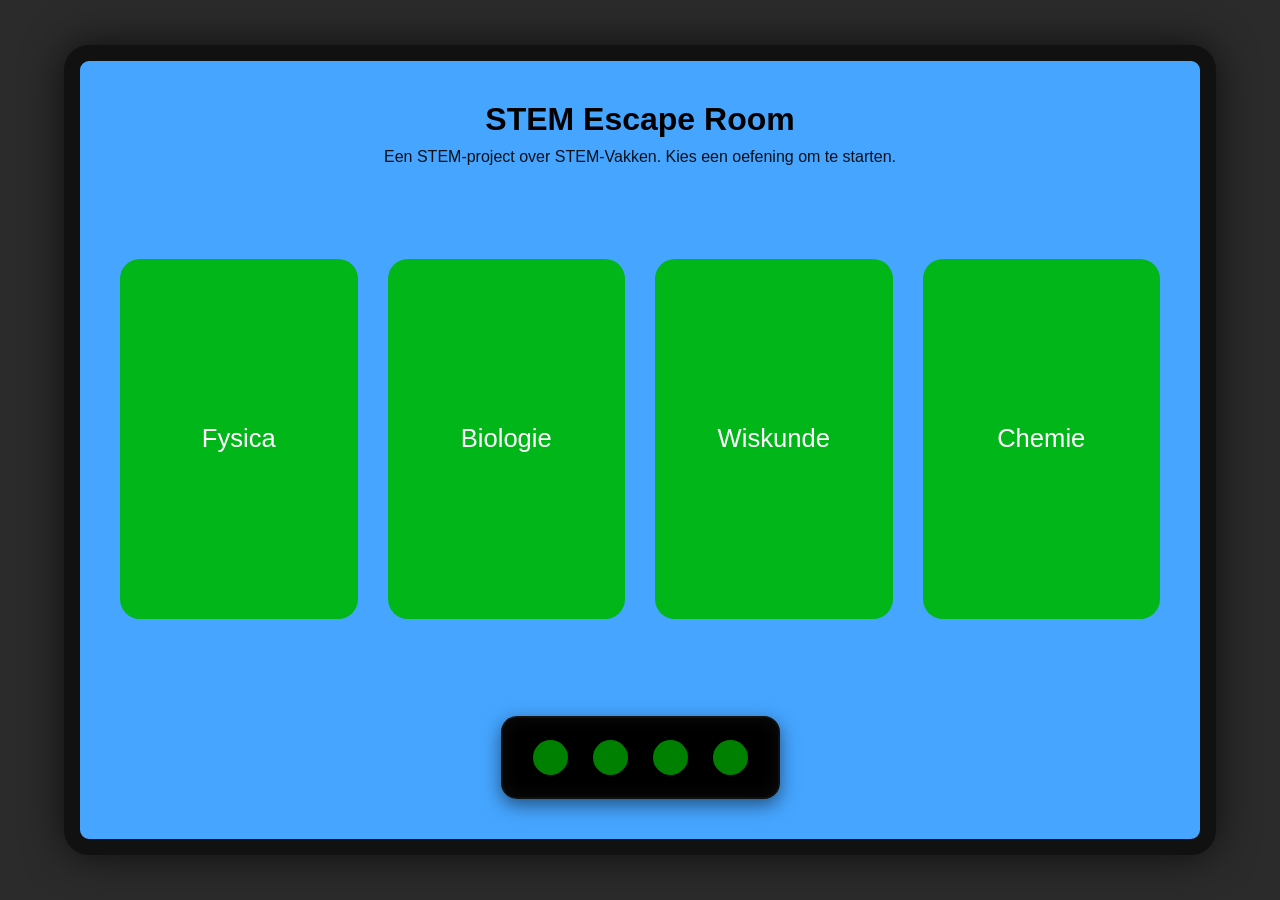
<file: index.html>
<!DOCTYPE html>
<html lang="en">

<head>
  <meta charset="UTF-8" />
  <meta name="viewport" content="width=device-width, initial-scale=1.0"/>
  <title>Elektriciteit Escape Room</title>
  <link rel="stylesheet" href="style.css">
</head>

<body>

  <div class="screen">

    <h1>STEM Escape Room</h1>

    <p class="subtitle">
      Een STEM-project over STEM-Vakken.
      Kies een oefening om te starten.
    </p>

    <div class="button-container">

      <a href="oefeningen/Fysica.html">
        <button class="main-btn">Fysica</button>
      </a>

      <a href="oefeningen/Biologie.html">
        <button class="main-btn">Biologie</button>
      </a>

      <a href="oefeningen/Wiskunde.html">
        <button class="main-btn">Wiskunde</button>
      </a>

      <a href="oefeningen/Chemie.html">
        <button class="main-btn">Chemie</button>
      </a>

    </div>

    <div class="bottom-buttons">
      <button class="color-btn"></button>
      <button class="color-btn"></button>
      <button class="color-btn"></button>
      <button class="color-btn"></button>
    </div>

  </div>

  <script src="script.js"></script>

</body>
</html>
</file>
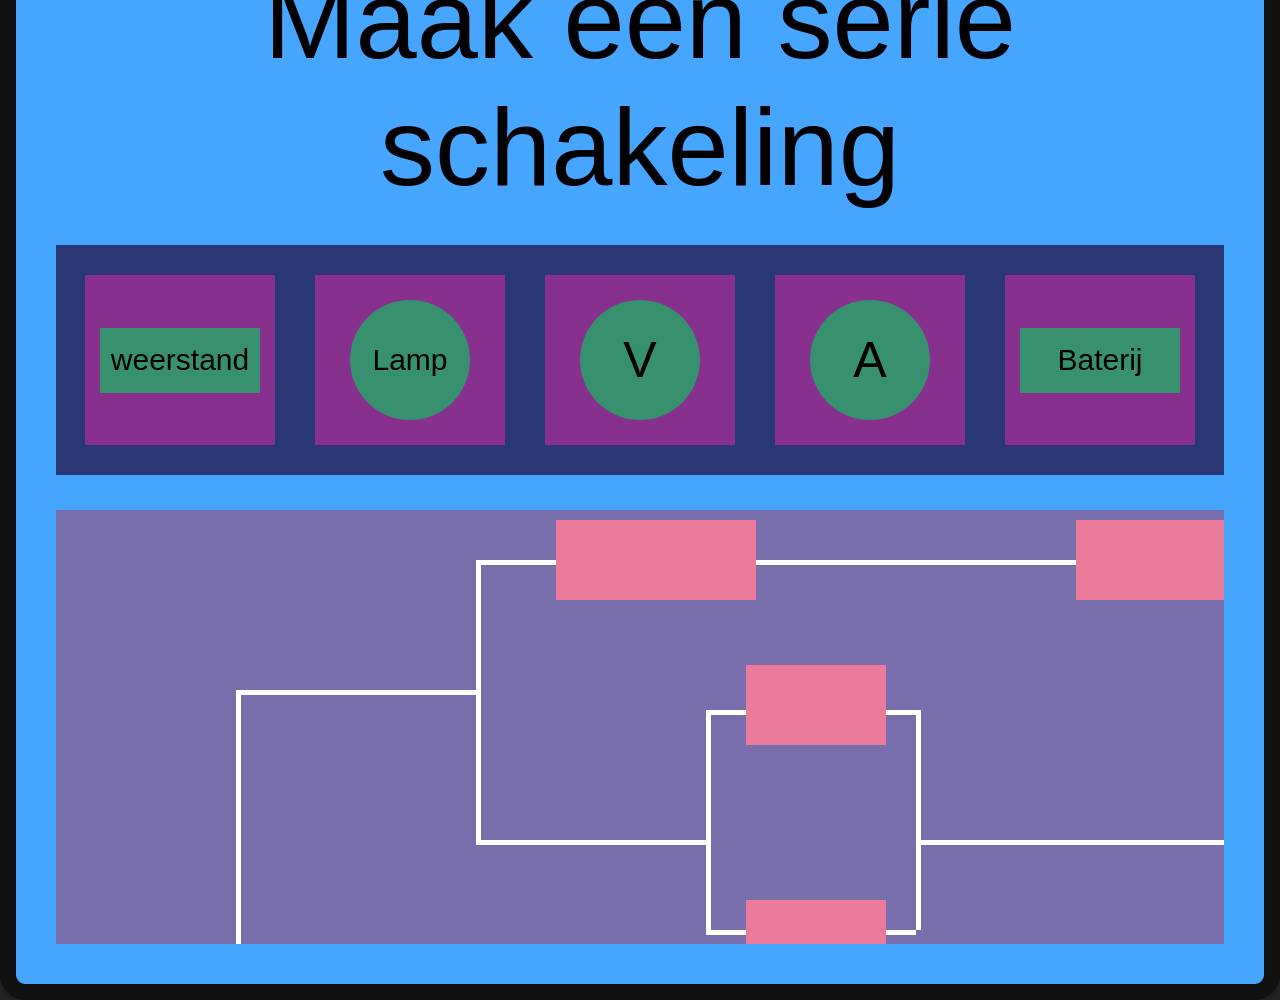
<file: oefening1.html>
<!DOCTYPE html>
<html lang="en">
<head>
  <meta charset="UTF-8">
  <meta name="viewport" content="width=device-width, initial-scale=1.0">
  <title>Fysica escaperoom</title>

  <style>
    *{
      margin:0;
      padding:0;
      box-sizing:border-box;
      font-family:Arial, sans-serif;
    }

    body{
      height:100vh;
      display:flex;
      justify-content:center;
      align-items:center;
      background:#2b2b2b;
    }

    /* MAIN COMPUTER SCREEN */
    .screen{
      width:2000px;
      height:1100px;
      background:#45a5ff;
      border:16px solid #111;
      border-radius:25px;
      padding:40px;
      display:flex;
      flex-direction:column;
      gap:35px;
      box-shadow:0 0 40px rgba(0,0,0,0.7);
    }

    /* TITLE */
    h1{
      text-align:center;
      font-size:110px;
      font-weight:normal;
      color:black;
    }

    /* TOP COMPONENT BAR */
    .components{
      background:#293772;
      height:230px;
      display:flex;
      justify-content:center;
      align-items:center;
      gap:40px;
      padding:20px;
    }

    .component-box{
      width:190px;
      height:170px;
      background:#88308d;
      display:flex;
      justify-content:center;
      align-items:center;
    }

    .component{
      background:#37916f;
      display:flex;
      justify-content:center;
      align-items:center;
      color:black;
    }

    .resistor,
    .battery{
      width:160px;
      height:65px;
      font-size:30px;
    }

    .lamp{
      width:120px;
      height:120px;
      border-radius:50%;
      font-size:30px;
    }
    .volt,
    .amp{
      width:120px;
      height:120px;
      border-radius:50%;
      font-size:50px;
    }

    /* MAIN EXERCISE AREA */
    .exercise-area{
      flex-grow:1;
      background:#776eab;
      position:relative;
      overflow:hidden;
    }

    /* WIRES */
    .wire{
      position:absolute;
      background:white;
    }

    .horizontal{
      height:5px;
    }

    .vertical{
      width:5px;
    }

    /* PINK COMPONENT SPOTS */
    .drop{
      position:absolute;
      background:#ea7b9a;
    }

  </style>
</head>
<body>

  <div class="screen">

    <h1>Maak een serie schakeling</h1>

    <!-- COMPONENTS -->
    <div class="components">

      <div class="component-box">
        <div class="component resistor">weerstand</div>
      </div>

      <div class="component-box">
        <div class="component lamp">Lamp</div>
      </div>

      <div class="component-box">
        <div class="component volt">V</div>
      </div>

      <div class="component-box">
        <div class="component amp">A</div>
      </div>

      <div class="component-box">
        <div class="component battery">Baterij</div>
      </div>

    </div>

    <!-- EXERCISE -->
    <div class="exercise-area">

      <!-- TOP MAIN WIRE -->
      <div class="wire horizontal"
        style="top:50px; left:420px; width:900px;">
      </div>

      <!-- LEFT MAIN -->
      <div class="wire vertical"
        style="top:50px; left:420px; height:280px;">
      </div>

      <!-- RIGHT MAIN -->
      <div class="wire vertical"
        style="top:50px; left:1320px; height:280px;">
      </div>

      <!-- MIDDLE -->
      <div class="wire horizontal"
        style="top:330px; left:420px; width:230px;">
      </div>

      <div class="wire horizontal"
        style="top:330px; left:860px; width:460px;">
      </div>

      <!-- LEFT OUTSIDE -->
      <div class="wire horizontal"
        style="top:180px; left:180px; width:240px;">
      </div>

      <div class="wire vertical"
        style="top:180px; left:180px; height:300px;">
      </div>

      <!-- RIGHT OUTSIDE -->
      <div class="wire horizontal"
        style="top:180px; left:1320px; width:220px;">
      </div>

      <div class="wire vertical"
        style="top:180px; left:1540px; height:300px;">
      </div>

      <!-- BOTTOM -->
      <div class="wire horizontal"
        style="top:480px; left:180px; width:1360px;">
      </div>

      <!-- SMALL INNER CIRCUIT -->
      <div class="wire vertical"
        style="top:200px; left:650px; height:220px;">
      </div>

      <div class="wire vertical"
        style="top:200px; left:860px; height:220px;">
      </div>

      <div class="wire horizontal"
        style="top:200px; left:650px; width:210px;">
      </div>

      <div class="wire horizontal"
        style="top:420px; left:650px; width:210px;">
      </div>

      <!-- PINK BOXES -->

      <!-- TOP LEFT -->
      <div class="drop"
        style="top:10px; left:500px; width:200px; height:80px;">
      </div>

      <!-- TOP RIGHT -->
      <div class="drop"
        style="top:10px; left:1020px; width:200px; height:80px;">
      </div>

      <!-- CENTER -->
      <div class="drop"
        style="top:155px; left:690px; width:140px; height:80px;">
      </div>

      <!-- BOTTOM CENTER -->
      <div class="drop"
        style="top:390px; left:690px; width:140px; height:80px;">
      </div>

      <!-- BOTTOM LONG -->
      <div class="drop"
        style="top:440px; left:900px; width:280px; height:80px;">
      </div>

      <!-- RIGHT -->
      <div class="drop"
        style="top:320px; left:1480px; width:130px; height:80px;">
      </div>

    </div>

  </div>

</body>
</html>
</file>
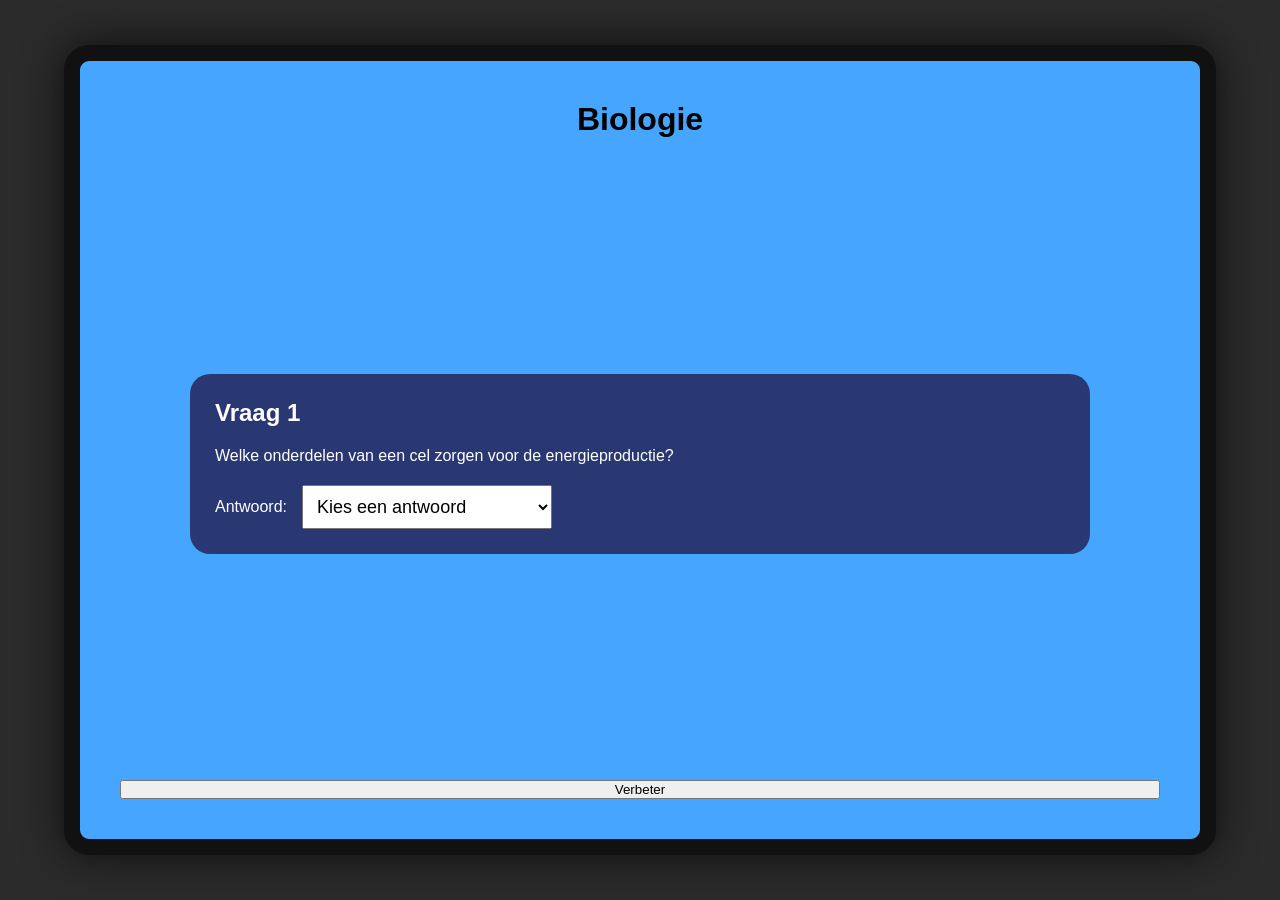
<file: oefeningen/Biologie.html>
<!DOCTYPE html>

<html lang="en">
<head>
    <meta charset="UTF-8">
    <meta name="viewport" content="width=device-width, initial-scale=1.0">
    <title>Biologie</title>
    <link rel="stylesheet" href="../style.css">
</head>

<body class="biologie-page">

<div class="screen">

    <h1>Biologie</h1>

    <div class="question-container">

        <div class="question-card active" data-answer="mitochondriën">
            <h2>Vraag 1</h2>
            <p>Welke onderdelen van een cel zorgen voor de energieproductie?</p>

            <div class="answer-row">
                <span>Antwoord:</span>

                <select>
                    <option value="">Kies een antwoord</option>
                    <option value="celkern">Celkern</option>
                    <option value="mitochondriën">Mitochondriën</option>
                    <option value="ribosomen">Ribosomen</option>
                    <option value="vacuole">Vacuole</option>
                </select>
            </div>
        </div>
        <div class="question-card" data-answer="urinebuis">
            <h2>Vraag 2</h2>
            <p>Hoe heet het buisje waardoor urine het lichaam verlaat?</p>

            <div class="answer-row">
                <span>Antwoord:</span>

                <select>
                    <option value="">Kies een antwoord</option>
                    <option value="urinebuis">Urinebuis</option>
                    <option value="urineleider">Urineleider</option>
                    <option value="nier">Nier</option>
                    <option value="blaas">Blaas</option>
                </select>
            </div>
        </div>

        <div class="question-card" data-answer="tree of life">
            <h2>Vraag 3</h2>
            <p>Wat laat er zien hoe planten, dieren en mensen afstammen van 1 voorouder?</p>

            <div class="answer-row">
                <span>Antwoord:</span>

                <select>
                    <option value="">Kies een antwoord</option>
                    <option value="voedselketen">Voedselketen</option>
                    <option value="tree of life">Tree of Life</option>
                    <option value="evolutieladder">Evolutieladder</option>
                    <option value="stamboom">Stamboom</option>
                </select>
            </div>
        </div>

        <div class="question-card" data-answer="urineblaas">
            <h2>Vraag 4</h2>
            <p>In welk orgaan wordt urine tijdelijk opgeslagen?</p>

            <div class="answer-row">
                <span>Antwoord:</span>

                <select>
                    <option value="">Kies een antwoord</option>
                    <option value="nier">Nier</option>
                    <option value="urineblaas">Urineblaas</option>
                    <option value="lever">Lever</option>
                    <option value="darm">Darm</option>
                </select>
            </div>
        </div>

        <div class="question-card" data-answer="alleseter">
            <h2>Vraag 5</h2>
            <p>Hoe noem je een dier dat zowel planten als vlees eet?</p>

            <div class="answer-row">
                <span>Antwoord:</span>

                <select>
                    <option value="">Kies een antwoord</option>
                    <option value="herbivoor">Herbivoor</option>
                    <option value="carnivoor">Carnivoor</option>
                    <option value="alleseter">Alleseter</option>
                    <option value="parasiet">Parasiet</option>
                </select>
            </div>
        </div>

        <div class="question-card" data-answer="lh">
            <h2>Vraag 6</h2>
            <p>Welk hormoon wordt er aangemaakt door de hypofyse?</p>

            <div class="answer-row">
                <span>Antwoord:</span>

                <select>
                    <option value="">Kies een antwoord</option>
                    <option value="adrenaline">Adrenaline</option>
                    <option value="lh">LH</option>
                    <option value="insuline">Insuline</option>
                    <option value="testosteron">Testosteron</option>
                </select>
            </div>
        </div>

        <div class="question-card" data-answer="immuunsysteem">
            <h2>Vraag 7</h2>
            <p>Welk systeem van het lichaam beschermt je tegen ziektes en bacteriën?</p>

            <div class="answer-row">
                <span>Antwoord:</span>

                <select>
                    <option value="">Kies een antwoord</option>
                    <option value="zenuwstelsel">Zenuwstelsel</option>
                    <option value="ademhalingsstelsel">Ademhalingsstelsel</option>
                    <option value="immuunsysteem">Immuunsysteem</option>
                    <option value="spijsverteringsstelsel">Spijsverteringsstelsel</option>
                </select>
            </div>
        </div>

        <div class="question-card" data-answer="stikstofkringloop">
            <h2>Vraag 8</h2>

            <p>Welke cyclus is dit?</p>

            <button type="button" class="reveal-btn">Toon afbeelding</button>

            <img src="../stikstofkringloop.jpg" class="bio-image hidden" alt="Stikstofkringloop">

            <div class="answer-row">
            <span>Antwoord:</span>

                <select>
                    <option value="">Kies een antwoord</option>
                    <option value="waterkringloop">Waterkringloop</option>
                    <option value="koolstofkringloop">Koolstofkringloop</option>
                    <option value="stikstofkringloop">Stikstofkringloop</option>
                    <option value="fosforkringloop">Fosforkringloop</option>
                </select>
            </div>
        </div>

        <div class="question-card" data-answer="malaria">
            <h2>Vraag 9</h2>
            <p>Welke tropische ziekte wordt overgebracht door muggen?</p>

            <div class="answer-row">
                <span>Antwoord:</span>

                <select>
                    <option value="">Kies een antwoord</option>
                    <option value="cholera">Cholera</option>
                    <option value="malaria">Malaria</option>
                    <option value="ebola">Ebola</option>
                    <option value="tetanus">Tetanus</option>
                </select>
            </div>
        </div>

        <div class="question-card" data-answer="ecosystemen">
            <h2>Vraag 10</h2>
            <p>Hoe noem je het geheel van planten, dieren en hun omgeving die samenleven?</p>

            <div class="answer-row">
                <span>Antwoord:</span>

                <select>
                    <option value="">Kies een antwoord</option>
                    <option value="populatie">Populatie</option>
                    <option value="ecosystemen">Ecosystemen</option>
                    <option value="biosfeer">Biosfeer</option>
                    <option value="habitat">Habitat</option>
                </select>
            </div>
        </div>

    </div>

    <div id="biology-code" hidden>
        MUTUALISME
    </div>

</div>

<script src="../script.js"></script>


</body>
</html>
</file>
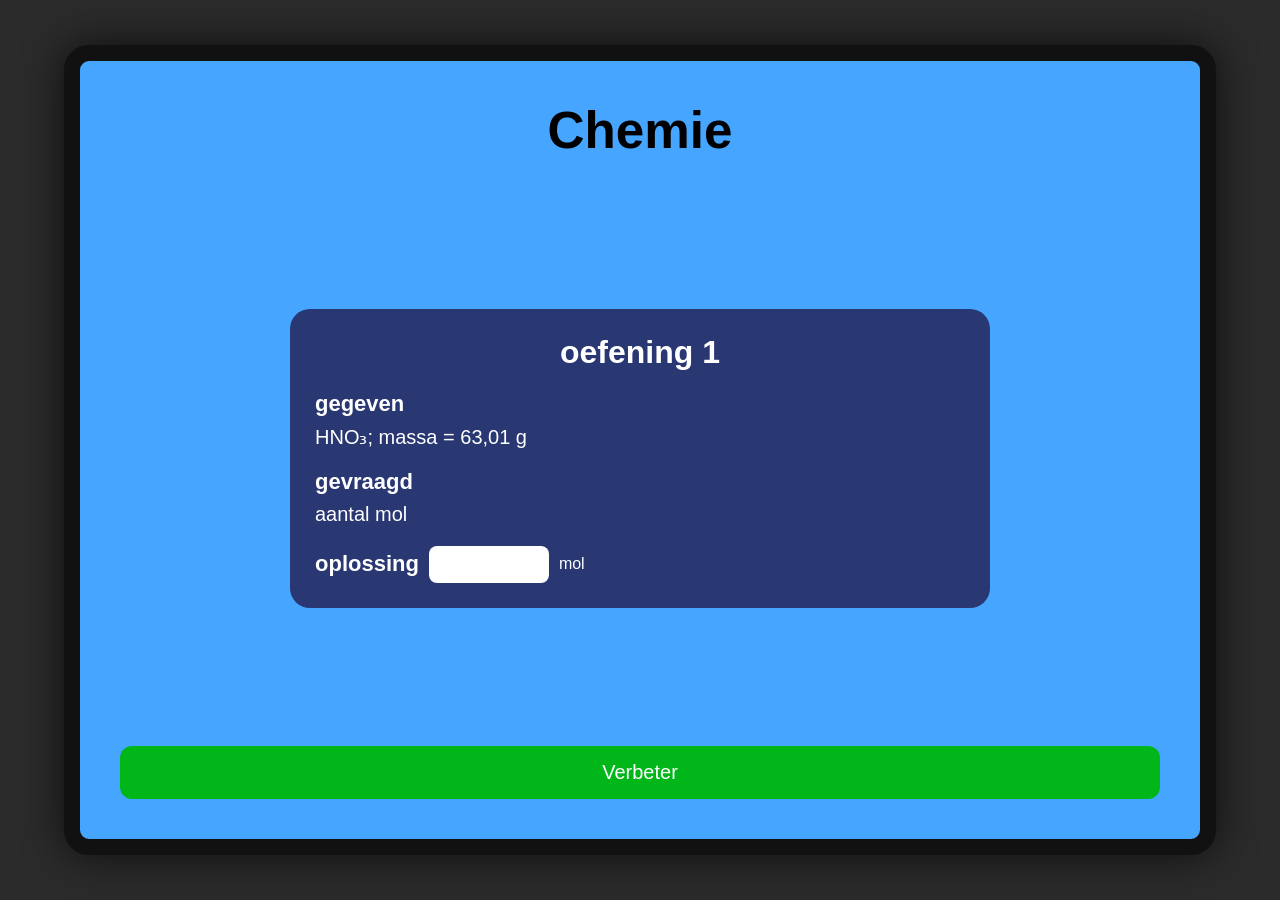
<file: oefeningen/Chemie.html>
<!DOCTYPE html>
<html lang="en">
<head>
    <meta charset="UTF-8">
    <meta name="viewport" content="width=device-width, initial-scale=1.0">
    <title>Document</title>
    <link rel="stylesheet" href="../style.css">
</head>
<body class="chemie-page">
    <div class="screen">
        <h1> Chemie </h1>
        <div class="exercise-container">
            <!-- OEFENING 1-->
            <div class="exercise-card active" data-index="0" data-answer="1">
                <h2> oefening 1 </h2>

                <div class="section">
                    <h3> gegeven </h3>

                    <p> HNO₃; massa = 63,01 g </p>
                </div>

                <div class="section">
                    <h3> gevraagd </h3>

                    <p> aantal mol </p>
                </div>

                <div class="section">
                    <h3> oplossing </h3>

                    <input type="text">
                    <span> mol </span>
                </div>

            </div>

            <!-- OEFENING 2-->
            <div class="exercise-card" data-index="1" data-answer="3,67">
                <h2> oefening 2 </h2>

                <div class="section">
                    <h3> gegeven </h3>

                    <p> CuSO₄; mol = 0,023; opgelost in 1 liter water </p>
                </div>

                <div class="section">
                    <h3> gevraagd </h3>

                    <p> massaconcentratie </p>
                </div>

                <div class="section">
                    <h3> oplossing </h3>

                    <input type="text">
                    <span> g/l </span>
                </div>
            </div>
            <!-- OEFENING 3-->
            <div class="exercise-card" data-index="2" data-answer="7,23">
            <h2> oefening 3 </h2>

            <div class="section">
                <h3> gegeven </h3>

                <p> CaCO₃; mol = 12 </p>
            </div>

            <div class="section">
                <h3> gevraagd </h3>

                <p> aantal deeltjes </p>
            </div>

            <div class="section">
                <h3> oplossing </h3>

                <input type="text">
                <span> x10²⁴ deeltjes </span>
            </div>

            </div>
        </div>
    </div>
    
<script src="../script.js"></script>
</body>
</html>
</file>
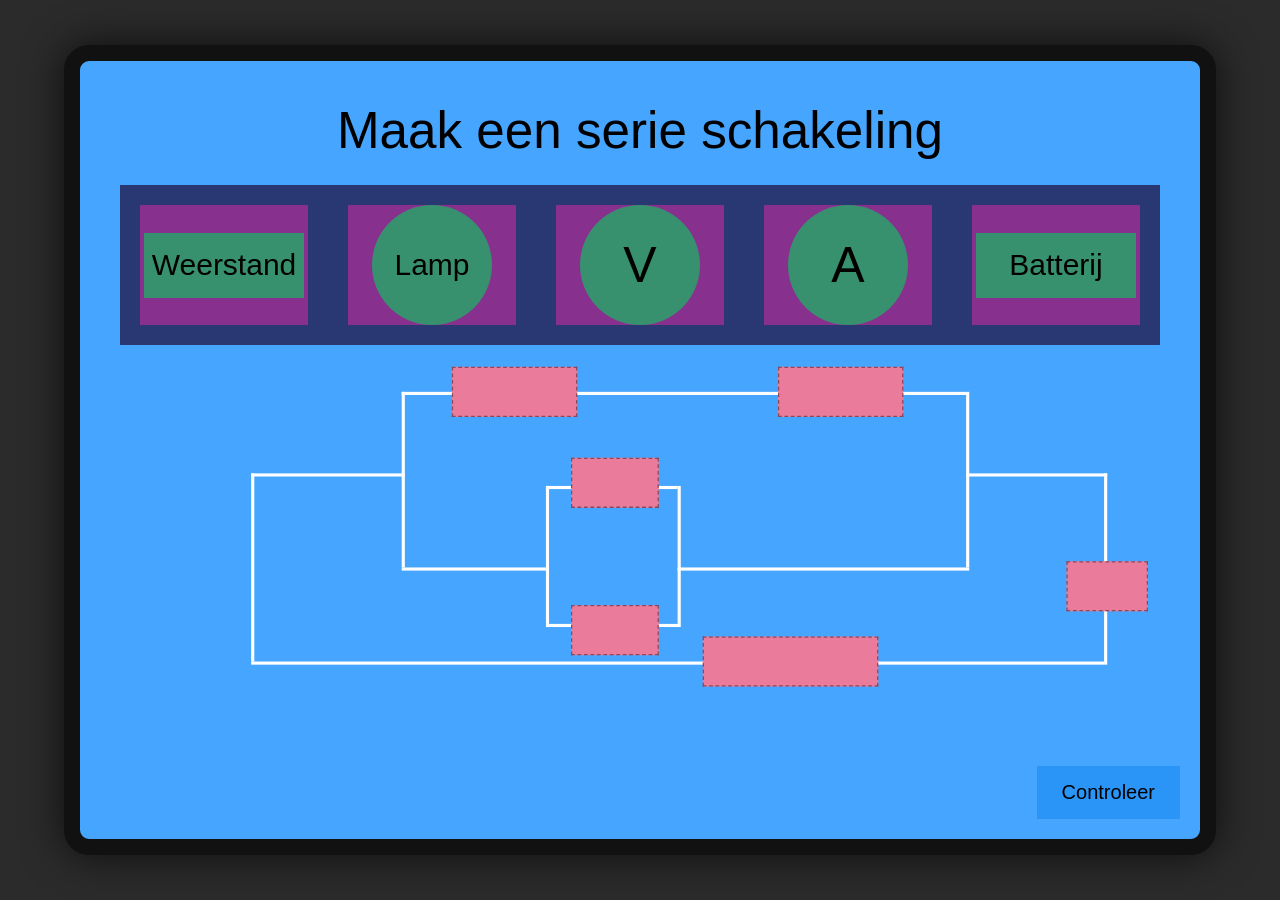
<file: oefeningen/Fysica.html>
<!DOCTYPE html>
<html lang="en">
<head >
  
  <meta charset="UTF-8">
  <meta name="viewport" content="width=device-width, initial-scale=1.0">
  <title>Fysica escaperoom</title>
  <link rel="stylesheet" href="../style.css">
</head>
<body class="fysica-page">

  <div class="screen">

    <h1>Maak een serie schakeling</h1>

    <!-- COMPONENTS -->
    <div class="components">

      <div class="component-box">
        <div class="component resistor" draggable="true" data-type="resistor"> Weerstand  </div>
      </div>

      <div class="component-box">
        <div class="component lamp" draggable="true" data-type="lamp"> Lamp </div>
      </div>

      <div class="component-box">
        <div class="component volt" draggable="true" data-type="volt">V</div>
      </div>

      <div class="component-box">
        <div class="component amp" draggable="true" data-type="ampere">A</div>
      </div>

      <div class="component-box">
        <div class="component battery" draggable="true" data-type="batterij">Batterij</div>
      </div>

    </div>

   <!-- EXERCISE -->
    <div class="exercise-wrapper">
      <div class="exercise-area">
        <!-- TOP MAIN WIRE -->
        <div class="wire horizontal" style="top:50px; left:420px; width:900px;"></div>
        
        <!-- LEFT MAIN -->
        <div class="wire vertical" style="top:50px; left:420px; height:280px;"></div>
        
        <!-- RIGHT MAIN -->
        <div class="wire vertical" style="top:50px; left:1320px; height:280px;"></div>
        
        <!-- MIDDLE -->
        <div class="wire horizontal" style="top:330px; left:420px; width:230px;"></div>
        
        <div class="wire horizontal" style="top:330px; left:860px; width:465px;"></div>
        
        <!-- LEFT OUTSIDE -->
        <div class="wire horizontal" style="top:180px; left:180px; width:245px;"></div>
        
        <div class="wire vertical" style="top:180px; left:180px; height:300px;"></div>
        
        <!-- RIGHT OUTSIDE -->
        <div class="wire horizontal" style="top:180px; left:1320px; width:225px;"></div>
        
        <div class="wire vertical" style="top:180px; left:1540px; height:305px;"></div>
        
        <!-- BOTTOM -->
        <div class="wire horizontal" style="top:480px; left:180px; width:1360px;"></div>
        
        <!-- SMALL INNER CIRCUIT -->
        <div class="wire vertical" style="top:200px; left:650px; height:220px;"></div>
        
        <div class="wire vertical" style="top:200px; left:860px; height:220px;"></div>
        
        <div class="wire horizontal" style="top:200px; left:650px; width:210px;"></div>
        
        <div class="wire horizontal" style="top:420px; left:650px; width:215px;"></div>
        
        <!-- DROP ZONES -->
        <div class="drop" id="drop-top-left" data-accept="resistor" style="top:10px; left:500px; width:200px; height:80px;"></div>
        
        <div class="drop" id="drop-top-right" data-accept="resistor" style="top:10px; left:1020px; width:200px; height:80px;"></div>
        
        <div class="drop" id="drop-center" data-accept="empty" style="top:155px; left:690px; width:140px; height:80px;"></div>
        
        <div class="drop" id="drop-bottom-center" data-accept="empty" style="top:390px; left:690px; width:140px; height:80px;"></div>
        
        <div class="drop" id="drop-bottom-long" data-accept="batterij" style="top:440px; left:900px; width:280px; height:80px;"></div>
        
        <div class="drop" id="drop-right" data-accept="lamp" style="top:320px; left:1480px; width:130px; height:80px;"></div>
      </div>
    </div>

  </div>

<script src="../script.js"></script>

</body>

</html>
</file>
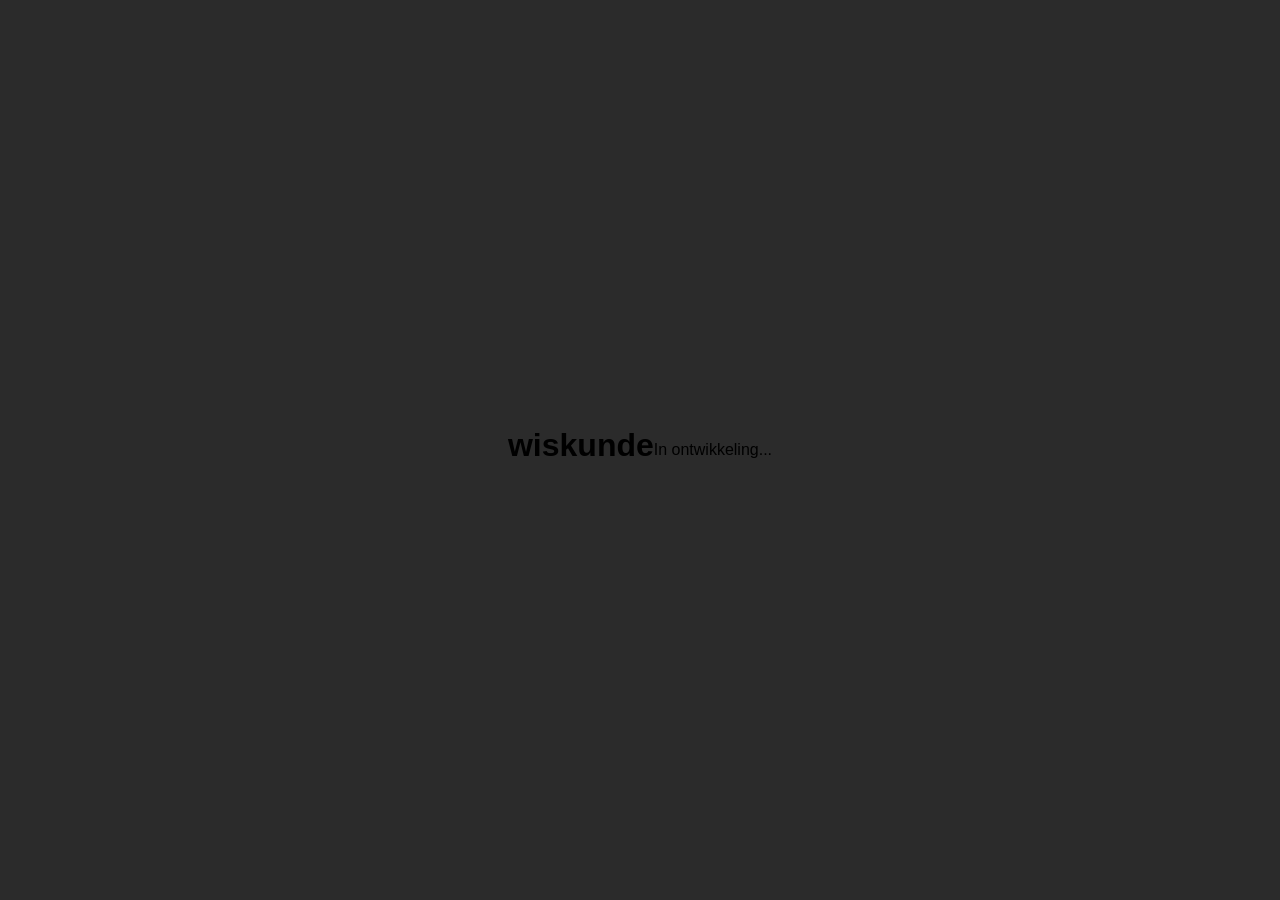
<file: oefeningen/Wiskunde.html>
<!DOCTYPE html>
<html lang="en">
  <head>
    <link rel="stylesheet" href="../style.css">
    <meta charset="UTF-8">
    <meta name="viewport" content="width=device-width, initial-scale=1.0">
    <title>Oefening 1</title>
  <body class="wiskunde-page">
    <h1> wiskunde </h1>
    <p>In ontwikkeling...</p>
    <script src="../script.js"></script>
  </body>
</html>
</file>
<file: style.css>
* {
    margin: 0;
    padding: 0;
    box-sizing: border-box;
    font-family: Arial, sans-serif;
}

body {
    height: 100vh;
    display: flex;
    justify-content: center;
    align-items: center;
    background: #2b2b2b;
}

.screen {
    width: 90vw;
    height: 90vh;
    background: #45a5ff;
    border: 16px solid #111;
    border-radius: 25px;
    padding: 40px;
    display: flex;
    flex-direction: column;
    justify-content: space-between;
    box-shadow: 0 0 40px rgba(0,0,0,0.7);
}

h1 {
    text-align: center;
    margin-bottom: 10px;
}

.subtitle {
    text-align: center;
    margin-bottom: 20px;
    opacity: 0.9;
}

.button-container {
    display: grid;
    grid-template-columns: repeat(4, 1fr);
    gap: 30px;
    flex-grow: 1;
    align-items: center;
}

.main-btn {
    height: 40vh;
    width: 100%;
    font-size: clamp(18px, 2vw, 32px);
    border: none;
    border-radius: 20px;
    background: #00b618;
    color: white;
    cursor: pointer;
    transition: 0.3s;
}

.main-btn:hover {
    background: #009714;
    transform: scale(1.04);
}

.bottom-buttons {
    display: flex;
    justify-content: center;
    gap: 25px;
    margin-top: 25px;

    background: #000;
    padding: 22px 30px;
    border-radius: 16px;
    width: fit-content;
    margin-left: auto;
    margin-right: auto;
    box-shadow: inset 0 0 18px rgba(255,255,255,0.05),
                0 6px 18px rgba(0,0,0,0.5);
    border: 2px solid #111;
}

.color-btn {
    width: 35px;
    height: 35px;
    border-radius: 50%;
    border: none;
    cursor: pointer;
    background: green;
    transition: transform 0.2s;
}

.color-btn:hover {
    transform: scale(1.2);
}

/* =========================
   PHYSICS PAGE (SCOPED)
========================= */

/* MAIN SCREEN */
.fysica-page .screen{
  width:90vw;
  height:90vh;
  position: relative;
  background:#45a5ff;
  border:16px solid #111;
  border-radius:25px;
  padding:40px;
  display:flex;
  flex-direction:column;
  gap:15px;
  box-shadow:0 0 40px rgba(0,0,0,0.7);
}

/* TITLE */
.fysica-page h1{
  text-align:center;
  font-size: clamp(40px, 4vw, 90px);
  font-weight:normal;
  color:black;
}

/* COMPONENT BAR */
.fysica-page .components{
  background:#293772;
  height:auto;
  display:flex;
  justify-content:center;
  align-items:center;
  gap:40px;
  padding:20px;
}

.fysica-page .component-box{
  width:190px;
  height:120px;
  background:#88308d;
  display:flex;
  justify-content:center;
  align-items:center;
}

/* COMPONENT BASE */
.fysica-page .component{
  background:#37916f;
  display:flex;
  justify-content:center;
  align-items:center;
  color:black;
  cursor: grab;
  user-select: none;
  text-align: center;
}

.fysica-page .component:active{
  cursor: grabbing;
}

/* SIZE VARIANTS */
.fysica-page .resistor,
.fysica-page .battery{
  width:160px;
  height:65px;
  font-size:30px;
}

.fysica-page .lamp{
  width:120px;
  height:120px;
  border-radius:50%;
  font-size:30px;
}

.fysica-page .volt,
.fysica-page .amp{
  width:120px;
  height:120px;
  border-radius:50%;
  font-size:50px;
}

/* THIS is your “game canvas” */
.fysica-page .exercise-area {
  width: 1600px;
  height: 700px;
  position: absolute;

  left: 50%;
  top: 50%;

  transform-origin: center center;
  transform: translate(-50%, -50%) scale(var(--scale));

  background: #45a5ff;
}

/* WIRES */
.fysica-page .wire{
  position:absolute;
  background:white;
}

.fysica-page .horizontal{
  height:5px;
}

.fysica-page .vertical{
  width:5px;
}

/* DROP ZONES */
.fysica-page .drop{
  position:absolute;
  background:#ea7b9a;
  border:2px dashed rgba(0,0,0,0.4);
  transition: background 0.2s, transform 0.2s;
  user-select:none;
}

/* FEEDBACK STATES */
.fysica-page .drop.correct{
  background:#4caf50;
}

.fysica-page .drop.wrong{
  background:#e53935;
}

/* PLACED COMPONENT */
.fysica-page .component.placed{
  opacity:0.6;
}

/* GLOBAL SAFETY */
.fysica-page .component,
.fysica-page .drop{
  user-select:none;
}

.fysica-page .exercise-wrapper {
  flex-grow: 1;
  position: relative;
  overflow: hidden;
}

.dragging-clone {
  opacity: 0.6;
  transform: scale(1.1);
  z-index: 9999;
}

.fysica-page .check-btn {
  position: absolute;
  bottom: 20px;
  right: 20px;
  padding: 15px 25px;
  font-size: 20px;
  cursor: pointer;
  z-index: 999;
  background-color: #2a94f7;
  border: none;
}

/* =========================
   CHEMISTRY PAGE
========================= */

.chemie-page .screen{
    width: 90vw;
    height: 90vh;
    background: #45a5ff;
    border: 16px solid #111;
    border-radius: 25px;
    padding: 40px;
    display: flex;
    flex-direction: column;
    gap: 25px;
    box-shadow: 0 0 40px rgba(0,0,0,0.7);
    overflow: hidden;
}

.chemie-page h1{
    text-align: center;
    font-size: clamp(40px, 4vw, 80px);
    color: black;
}

/* HOLDER */
.chemie-page .exercise-container{
    flex: 1;
    display: flex;
    justify-content: center;
    align-items: center;
}

/* CARD */
.chemie-page .exercise-card{
    width: 100%;
    max-width: 700px;
    background: #293772;
    border-radius: 20px;
    padding: 25px;
    color: white;

    display: none; /* hidden by default */
    flex-direction: column;
    gap: 20px;
}

/* ONLY ACTIVE ONE */
.chemie-page .exercise-card.active{
    display: flex;
}

/* TITLE */
.chemie-page .exercise-card h2{
    text-align: center;
    font-size: 32px;
}

/* SECTIONS */
.chemie-page .section{
    display: flex;
    flex-direction: column;
    gap: 8px;
}

.chemie-page .section h3{
    font-size: 22px;
}

.chemie-page .section p{
    font-size: 20px;
}

/* INPUT ROW LOOK: [123] mol */
.chemie-page .section:last-child{
    flex-direction: row;
    align-items: center;
    gap: 10px;
}

/* SMALL INPUT BOX */
.chemie-page input{
    width: 120px;
    padding: 8px;
    font-size: 18px;
    border: none;
    border-radius: 8px;
    outline: none;
}

/* BUTTON (future) */
.chemie-page .check-btn{
    margin-top: auto;
    padding: 15px;
    font-size: 20px;
    border: none;
    border-radius: 12px;
    cursor: pointer;
    background: #00b618;
    color: white;
    transition: 0.2s;
}

.chemie-page .check-btn:hover{
    transform: scale(1.03);
    background: #009714;
}

.biologie-page .question-card{
    width: 100%;
    max-width: 900px;

    background: #293772;
    border-radius: 20px;
    padding: 25px;

    color: white;

    display: none;
    flex-direction: column;
    gap: 20px;
}

.biologie-page .question-card.active{
    display: flex;
}

.biologie-page .question-container{
    flex: 1;
    display: flex;
    justify-content: center;
    align-items: center;
}

.biologie-page .answer-row{
    display: flex;
    align-items: center;
    gap: 15px;
}

.biologie-page input{
    width: 250px;
    padding: 10px;
    font-size: 20px;
}

.biologie-page .bio-image{
    max-width: 500px;
    width: 100%;
    border-radius: 10px;
}

.biologie-page select{
    width: 250px;
    padding: 10px;
    font-size: 18px;
}

.bio-image.hidden {
    display: none;
}

.reveal-btn {
    padding: 10px 15px;
    margin: 10px 0;
    border: none;
    border-radius: 8px;
    background: #00b618;
    color: white;
    cursor: pointer;
}

.reveal-btn:hover {
    background: #009714;
}
</file>
